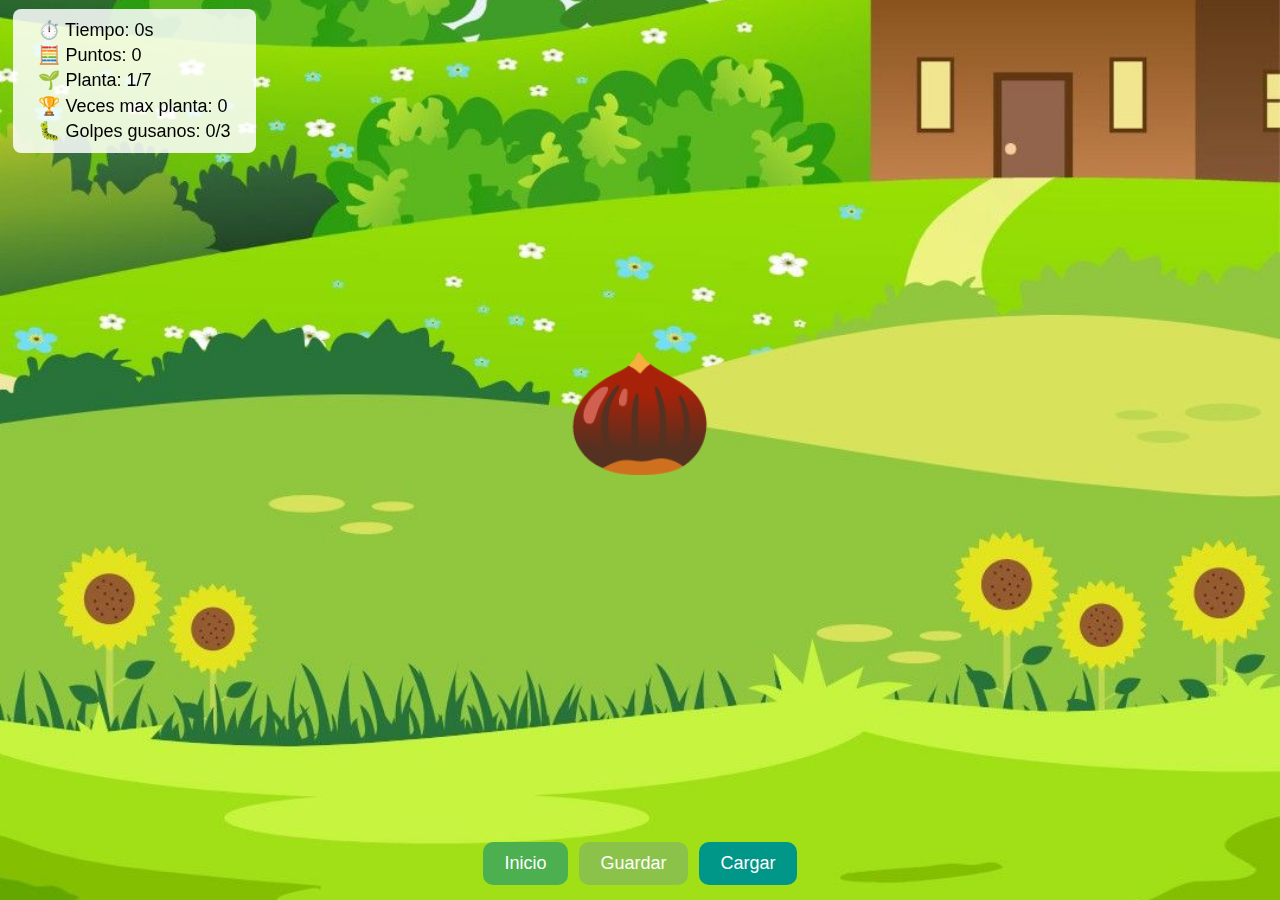
<file: juego.html>
<!DOCTYPE html>
<html lang="es">
<head>
<meta charset="UTF-8">
<title>Juego de Jardín Avanzado</title>
<style>
  * { box-sizing: border-box; }
  body {
    margin: 0;
    font-family: Arial, sans-serif;
    background: #d0f0c0 url('/imagenes/juego.jpg') center/cover no-repeat;
    overflow: hidden;
    user-select: none;
    display: flex;
    flex-direction: column;
    align-items: center;
    height: 100vh;
  }

  /* HUD superior */
  .hud {
    position: fixed;
    top: 1vh; left: 1vw;
    background: rgba(255,255,255,0.85);
    padding: 1vh 2vw;
    border-radius: 8px;
    font-size: clamp(14px, 2vw, 18px);
    z-index: 20;
    line-height: 1.4;
  }

  .garden {
    position: relative;
    flex: 1;
    width: 100vw;
    display: flex;
    justify-content: center;
    align-items: center;
    overflow: hidden;
  }

  .plant {
    font-size: clamp(60px, 10vw, 120px);
    position: relative;
    z-index: 1;
    user-select: none;
  }

  .creature {
    position: absolute;
    font-size: clamp(24px, 5vw, 40px);
    cursor: pointer;
    user-select: none;
    transition: transform 0.2s;
    z-index: 2;
  }
  .creature:hover { transform: scale(1.5); }

  /* Botones */
  button {
    padding: 0.6em 1.2em;
    font-size: clamp(14px, 2vw, 18px);
    cursor: pointer;
    border: none;
    border-radius: 10px;
    margin: 0.3em;
    user-select: none;
    transition: background 0.3s, transform 0.2s;
  }

  button:hover {
    transform: scale(1.05);
  }

  #startBtn { background-color: #4caf50; color:white; }
  #pauseBtn { background-color: #f57c00; color:white; display:none; }
  #resumeBtn { background-color: #1976d2; color:white; display:none; }
  #saveBtn { background-color: #8bc34a; color:white; }
  #loadBtn { background-color: #009688; color:white; }

  #loseOverlay {
    position: fixed; top:0; left:0; width:100vw; height:100vh;
    background: rgba(0,0,0,0.7); color:white;
    font-size: clamp(28px, 6vw, 48px);
    display:flex; justify-content:center; align-items:center;
    flex-direction:column; z-index:100; text-align:center;
    visibility:hidden; opacity:0; transition: opacity 0.5s;
  }
  #loseOverlay.visible { visibility:visible; opacity:1; }

  .worm-flash { animation: flash 1s infinite alternate; }
  @keyframes flash { 0% {opacity:1;} 100% {opacity:0.3;} }

  /* Modal de partidas guardadas */
  #saveModal {
    position: fixed;
    top:0; left:0;
    width:100vw; height:100vh;
    background: rgba(0,0,0,0.7);
    display: none;
    justify-content: center;
    align-items: center;
    z-index: 200;
  }
  #saveModalContent {
    background: #fff;
    padding: 20px;
    border-radius: 10px;
    width: clamp(250px, 80vw, 400px);
    max-height: 80vh;
    overflow-y: auto;
    text-align: center;
  }
  #savedGamesList div {
    border-bottom: 1px solid #ccc;
    padding: 5px;
    cursor: pointer;
  }
  #savedGamesList div:hover { background:#f0f0f0; }

  /* Responsividad */
  @media (max-width: 768px) {
    .hud {
      top: auto;
      bottom: 1vh;
      left: 50%;
      transform: translateX(-50%);
      text-align: center;
      padding: 0.5em 1em;
    }

    button {
      font-size: clamp(12px, 3vw, 16px);
      padding: 0.5em 1em;
    }

    #loseOverlay {
      font-size: clamp(24px, 8vw, 36px);
      padding: 1em;
    }

    .plant {
      font-size: clamp(80px, 15vw, 100px);
    }

    .creature {
      font-size: clamp(28px, 7vw, 36px);
    }
  }

  @media (max-width: 480px) {
    body {
      flex-direction: column;
      align-items: center;
    }

    .hud {
      font-size: clamp(12px, 4vw, 16px);
    }

    button {
      width: 90%;
      margin: 0.2em 0;
    }

    #saveModalContent {
      width: 90vw;
      padding: 15px;
    }
  }
</style>
</head>

<body>

<div class="hud" aria-live="polite">
  ⏱️ Tiempo: <span id="timer">0</span>s<br>
  🧮 Puntos: <span id="score">0</span><br>
  🌱 Planta: <span id="plantStage">1</span>/7<br>
  🏆 Veces max planta: <span id="maxCount">0</span><br>
  🐛 Golpes gusanos: <span id="wormHits">0</span>/3
</div>

<div class="garden" id="garden">
  <div class="plant" id="plant">🌰</div>
</div>

<div style="margin-top:10px; display:flex; flex-wrap:wrap; justify-content:center;">
  <button id="startBtn">Inicio</button>
  <button id="pauseBtn">Pausa</button>
  <button id="resumeBtn">Reanudar</button>
  <button id="saveBtn">Guardar</button>
  <button id="loadBtn">Cargar</button>
</div>

<div id="lastGameData" style="margin-top:10px;font-size:clamp(12px,2vw,14px);color:#333;text-align:center;"></div>

<div id="loseOverlay" role="alert" aria-modal="true">
  <div>🐛 PERDISTE! 🐛</div>
  <button id="restartBtn">Volver a empezar</button>
</div>

<!-- Modal de partidas guardadas -->
<div id="saveModal">
  <div id="saveModalContent">
    <h2>Partidas Guardadas</h2>
    <div id="savedGamesList"></div>
    <button id="closeModalBtn" style="margin-top:15px; padding:5px 10px;">Cerrar</button>
  </div>
</div>

<script>
const garden = document.getElementById("garden");
const plant = document.getElementById("plant");
const scoreDisplay = document.getElementById("score");
const timerDisplay = document.getElementById("timer");
const plantStageDisplay = document.getElementById("plantStage");
const maxCountDisplay = document.getElementById("maxCount");
const wormHitsDisplay = document.getElementById("wormHits");
const loseOverlay = document.getElementById("loseOverlay");

const startBtn = document.getElementById("startBtn");
const pauseBtn = document.getElementById("pauseBtn");
const resumeBtn = document.getElementById("resumeBtn");
const saveBtn = document.getElementById("saveBtn");
const loadBtn = document.getElementById("loadBtn");
const restartBtn = document.getElementById("restartBtn");
const lastGameData = document.getElementById("lastGameData");

// Modal
const saveModal = document.getElementById("saveModal");
const savedGamesList = document.getElementById("savedGamesList");
const closeModalBtn = document.getElementById("closeModalBtn");

let score = 0, time = 0, speedMultiplier = 1, baseSpeedDecrease = 1;
let wormHits = 0, maxPlantaCount = 0, gameOver = false, paused = false;
let timerInterval, creatureInterval;

const plantStages=["🌰","🌱","🪴","🌿","🌲","🌳","🌴"];

const creatures = [
  {name:"gusano",      emoji:"🐛", clickValue:5,  touchValue:-20, spawnWeight:5},  // Gusano: toque negativo medio
  {name:"mariquita",    emoji:"🐞", clickValue:-3,  touchValue:15, spawnWeight:1},  // Oruga: toque negativo moderado
  {name:"abeja",       emoji:"🐝", clickValue:-10, touchValue:25, spawnWeight:1},  // Abeja: click alto positivo, toque negativo fuerte
  {name:"saltamontes", emoji:"🦗", clickValue:7,  touchValue:-10, spawnWeight:3},  // Saltamontes: click bajo positivo, toque negativo moderado
  {name:"hormiga",     emoji:"🐜", clickValue:6,  touchValue:-5,  spawnWeight:4},  // Hormiga: casi neutra
  {name:"araña",       emoji:"🕷️", clickValue:8,  touchValue:-50, spawnWeight:2}   // Araña: click positivo decente, toque negativo máximo
];



function updateHUD() {
  scoreDisplay.textContent = score;
  timerDisplay.textContent = time;
  plantStageDisplay.textContent = Math.min(Math.floor(score/100)+1,7);
  wormHitsDisplay.textContent = wormHits;
  maxCountDisplay.textContent = maxPlantaCount;
  plant.textContent = plantStages[Math.min(Math.floor(score/100),6)];
}

function addScore(amount) {
  score += amount;
  if(score<0) score=0;
  updateHUD();
}

function triggerGameOver() {
  gameOver = true;
  clearIntervals();
  loseOverlay.classList.add("visible");
  for(let i=0;i<50;i++){
    const el=document.createElement("div");
    el.className="creature worm-flash";
    el.textContent="🐛";
    el.style.position="fixed";
    el.style.left=Math.random()*window.innerWidth+"px";
    el.style.top=Math.random()*window.innerHeight+"px";
    el.style.fontSize="30px";
    el.style.pointerEvents="none";
    el.style.zIndex="150";
    document.body.appendChild(el);
  }
}

function clearIntervals(){
  clearInterval(timerInterval);
  clearInterval(creatureInterval);
}

function startGame(){
  paused=false; gameOver=false;
  score=0; time=0; wormHits=0; maxPlantaCount=0;
  speedMultiplier=1; baseSpeedDecrease=1;
  updateHUD();
  loseOverlay.classList.remove("visible");
  startBtn.style.display="none";
  pauseBtn.style.display="inline-block";
  resumeBtn.style.display="none";

  timerInterval = setInterval(()=>{
    if(!paused){
      time++;
      if(time%20===0) speedMultiplier+=0.5;
      updateHUD();
    }
  },1000);

  creatureInterval = setInterval(()=>{ if(!paused&&!gameOver) createCreature(); },1200);
}

function pauseGame(){
  paused=true;
  pauseBtn.style.display="none";
  resumeBtn.style.display="inline-block";
}

function resumeGame(){
  paused=false;
  pauseBtn.style.display="inline-block";
  resumeBtn.style.display="none";
}

function createCreature(){
  const c = creatures[Math.floor(Math.random()*creatures.length)];
  const el=document.createElement("div"); el.className="creature"; el.textContent=c.emoji;
  let x=Math.random()*window.innerWidth, y=-50; 
  el.style.left=x+"px"; el.style.top=y+"px";
  garden.appendChild(el);

  let posX=x,posY=y;
  const plantRect = plant.getBoundingClientRect();
  const targetX = plantRect.left+plantRect.width/2;
  const targetY = plantRect.top+plantRect.height/2;
  const baseSpeed = (80+Math.random()*40)*baseSpeedDecrease;

  function move(){
    if(gameOver||paused){ requestAnimationFrame(move); return; }
    const dx=targetX-posX, dy=targetY-posY;
    const dist=Math.sqrt(dx*dx+dy*dy);
    if(dist<40){
      addScore(c.touchValue);
      if(c.name==="gusano"){ wormHits++; if(wormHits>3) triggerGameOver(); }
      el.remove(); return;
    }
    const step=(baseSpeed*speedMultiplier)/60;
    posX+=dx/dist*step; posY+=dy/dist*step;
    el.style.left=posX+"px"; el.style.top=posY+"px";
    requestAnimationFrame(move);
  }
  requestAnimationFrame(move);

  el.addEventListener("click",()=>{
    addScore(c.clickValue);
    el.style.transition="transform 0.3s, opacity 0.3s";
    el.style.transform="scale(2)"; el.style.opacity="0";
    setTimeout(()=>el.remove(),300);
  });
}

// Guardar partida con nombre
function saveGameWithName() {
  const name = prompt("Nombre de la partida:");
  if(!name) return;
  const gameData = {score,time,wormHits,maxPlantaCount};
  localStorage.setItem("gardenSave_" + name, JSON.stringify(gameData));
  lastGameData.innerHTML = `<strong>Guardado:</strong><br>
    Puntos: ${score}<br>Tiempo: ${time}s<br>
    Golpes gusano: ${wormHits}<br>
    Máximo plantas: ${maxPlantaCount}`;
  alert("Partida guardada como: " + name);
}

// Mostrar modal con partidas guardadas
function openSavedGamesModal() {
  savedGamesList.innerHTML = "";
  Object.keys(localStorage).forEach(key => {
    if(key.startsWith("gardenSave_")) {
      const data = JSON.parse(localStorage.getItem(key));
      const div = document.createElement("div");
      div.innerHTML = `<strong>${key.replace("gardenSave_","")}</strong><br>
                       Puntos: ${data.score}, Tiempo: ${data.time}s,<br>
                       Gusanos: ${data.wormHits}, Máx plantas: ${data.maxPlantaCount}`;
      div.addEventListener("click", () => {
        loadSavedGame(key);
        saveModal.style.display="none";
      });
      savedGamesList.appendChild(div);
    }
  });
  saveModal.style.display="flex";
}

// Cargar partida seleccionada
function loadSavedGame(key) {
  const data = JSON.parse(localStorage.getItem(key));
  if(data){
    score = data.score; time = data.time;
    wormHits = data.wormHits; maxPlantaCount = data.maxPlantaCount;
    updateHUD();
    alert("Partida cargada: " + key.replace("gardenSave_",""));
  }
}

// Eventos
startBtn.addEventListener("click",startGame);
pauseBtn.addEventListener("click",pauseGame);
resumeBtn.addEventListener("click",resumeGame);
saveBtn.addEventListener("click", saveGameWithName);
loadBtn.addEventListener("click", openSavedGamesModal);
restartBtn.addEventListener("click",()=>{ document.querySelectorAll(".worm-flash").forEach(e=>e.remove()); startGame(); });
closeModalBtn.addEventListener("click", ()=> saveModal.style.display="none");
</script>
</body>
</html>
</file>
